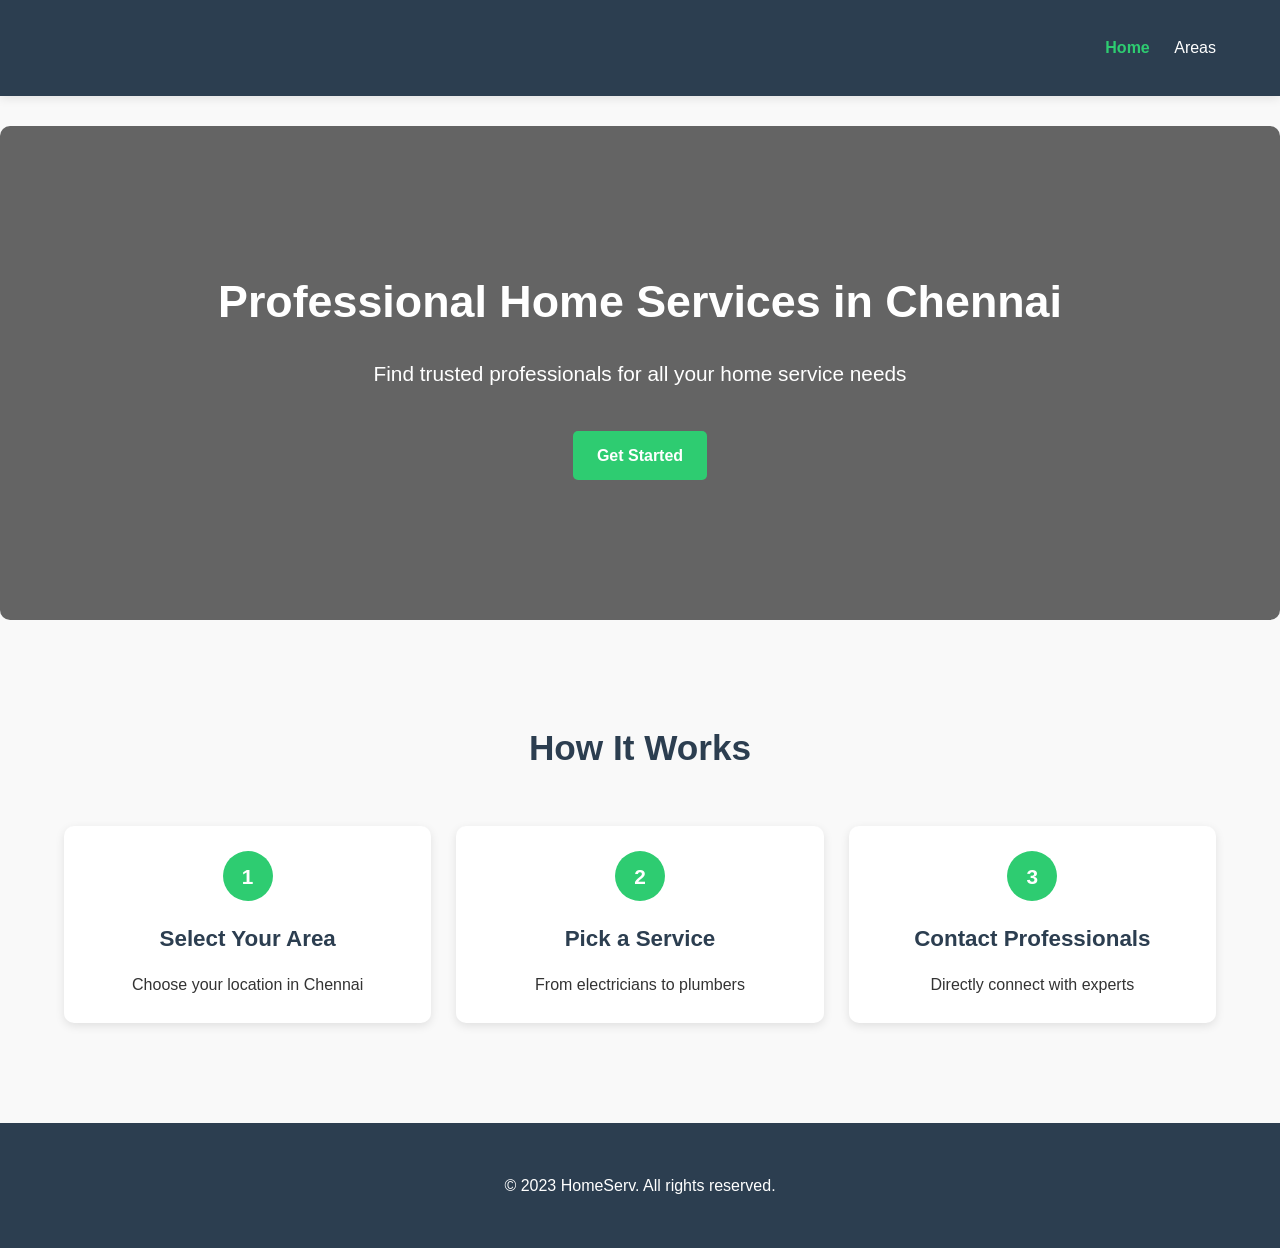
<file: index.html>
<!DOCTYPE html>
<html lang="en">
<head>
    <meta charset="UTF-8">
    <meta name="viewport" content="width=device-width, initial-scale=1.0">
    <title>HomeServ - Home Services in Chennai</title>
    <link rel="stylesheet" href="https://cdnjs.cloudflare.com/ajax/libs/font-awesome/6.0.0/css/all.min.css">
    <link rel="stylesheet" href="styles.css">
</head>
<body>
    <header>
        <div class="container">
            <div class="header-content">
                <a href="index.html" class="logo"></a>
                <!-- <img src="images/111.png" width="350x" height="555px"> -->
                <nav>
                    <!-- <img src="images/112.png" class="lll"> -->
                    <a href="index.html" class="active">Home</a>
                    <a href="areas.html">Areas</a>
                </nav>
            </div>
        </div>
    </header>

    <section class="hero">
        <div class="container">
            <h2>Professional Home Services in Chennai</h2>
            <p>Find trusted professionals for all your home service needs</p>
            <a href="areas.html" class="btn btn-primary">Get Started</a>
        </div>
    </section>

    <section class="how-it-works">
        <div class="container">
            <h2 class="section-title">How It Works</h2>
            <div class="grid">
                <div class="card step">
                    <div class="step-number">1</div>
                    <h3>Select Your Area</h3>
                    <p>Choose your location in Chennai</p>
                </div>
                <div class="card step">
                    <div class="step-number">2</div>
                    <h3>Pick a Service</h3>
                    <p>From electricians to plumbers</p>
                </div>
                <div class="card step">
                    <div class="step-number">3</div>
                    <h3>Contact Professionals</h3>
                    <p>Directly connect with experts</p>
                </div>
            </div>
        </div>
    </section>

    <footer>
        <div class="container">
            <p>&copy; 2023 HomeServ. All rights reserved.</p>
        </div>
    </footer>
</body>
</html>
</file>
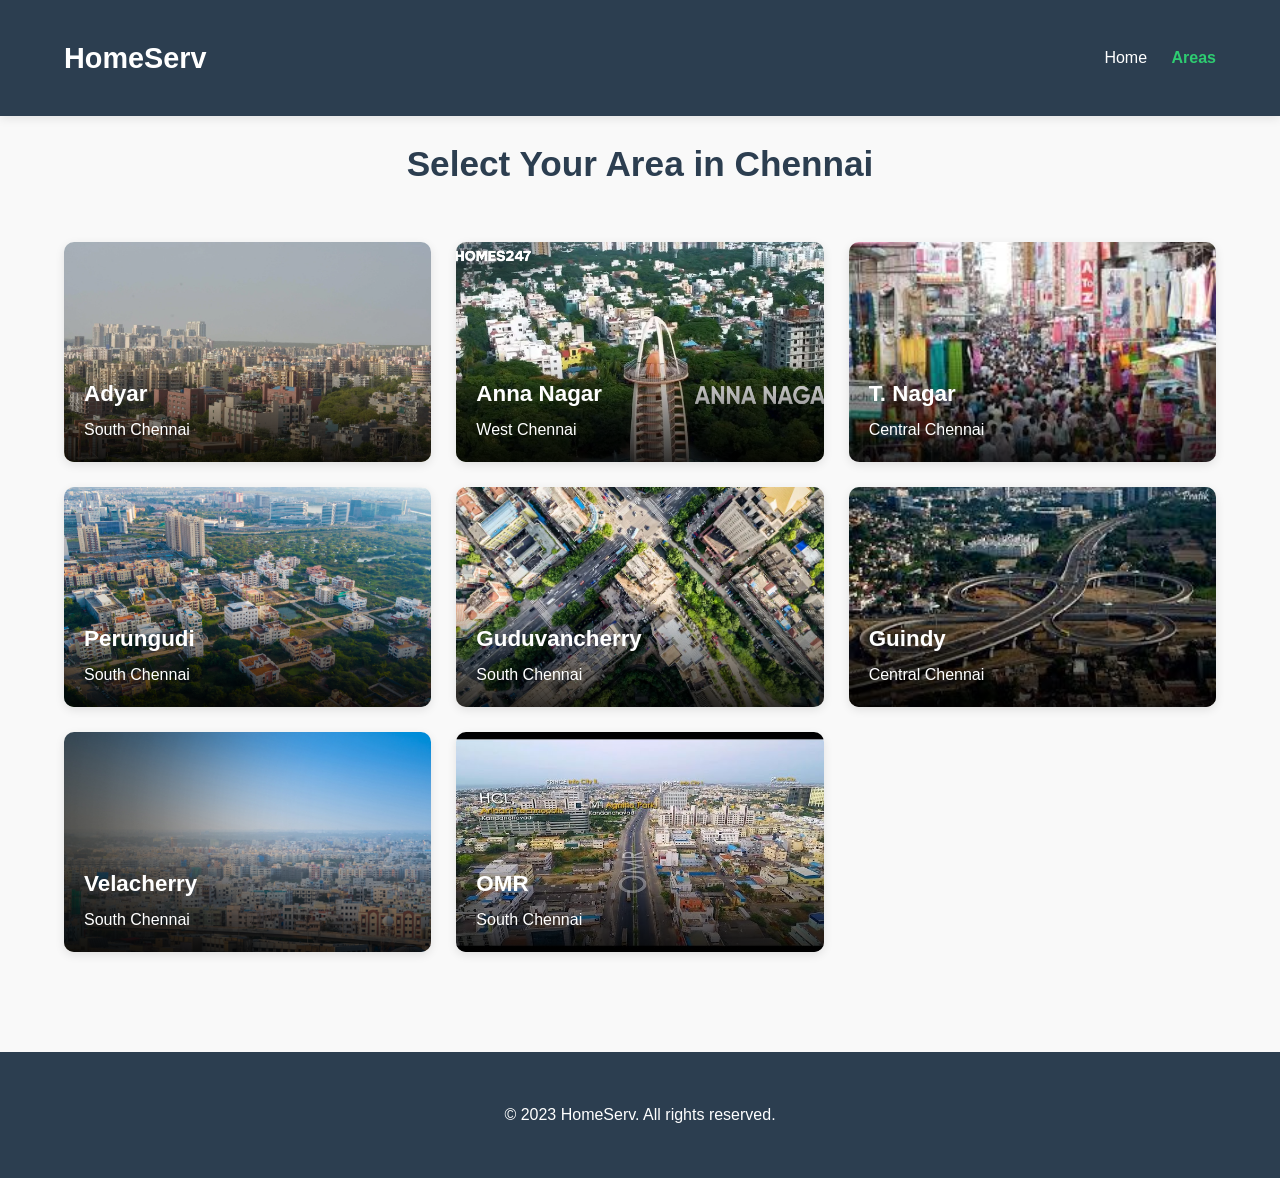
<file: areas.html>
<!DOCTYPE html>
<html lang="en">
<head>
    <meta charset="UTF-8">
    <meta name="viewport" content="width=device-width, initial-scale=1.0">
    <title>HomeServ - Service Areas in Chennai</title>
    <link rel="stylesheet" href="https://cdnjs.cloudflare.com/ajax/libs/font-awesome/6.0.0/css/all.min.css">
    <link rel="stylesheet" href="styles.css">
</head>
<body>
    <header>
        <div class="container">
            <div class="header-content">
                <a href="index.html" class="logo">HomeServ</a>
                <nav>
                    <a href="index.html">Home</a>
                    <a href="areas.html" class="active">Areas</a>
                </nav>
            </div>
        </div>
    </header>

    <main class="areas-container">
        <div class="container">
            <h2 class="section-title">Select Your Area in Chennai</h2>
            <div class="grid">
                <a href="services.html" class="card area-card">
                    <img src="images/Read-this-Before-Buying-your-Dream-House-in-Adyar.webp" alt="Adyar" class="area-image">
                    <div class="area-info">
                        <h3>Adyar</h3>
                        <p>South Chennai</p>
                    </div>
                </a>
                
                <a href="services.html" class="card area-card">
                    <img src="images/1727065975-1727065975-annanagar.jpg" alt="Anna Nagar" class="area-image">
                    <div class="area-info">
                        <h3>Anna Nagar</h3>
                        <p>West Chennai</p>
                    </div>
                </a>
                
                <a href="services.html" class="card area-card">
                    <img src="images/t nagar.jpg" alt="T. Nagar" class="area-image">
                    <div class="area-info">
                        <h3>T. Nagar</h3>
                        <p>Central Chennai</p>
                    </div>
                <a href="services.html" class="card area-card">
                    <img src="images/top_reasons_to_choose_perungudi_for_your_office_space_in_chennai.png" alt="Perungudi" class="area-image">
                    <div class="area-info">
                        <h3>Perungudi</h3>
                        <p>South Chennai</p>
                    </div>
                </a>
                <a href="services.html" class="card area-card">
                    <img src="images/Banner-Image_-Expert-Insights-on-Why-Guduvanchery-is-Set-to-Become-Chennais-Real-Estate-Goldmine.webp" alt="Guduvancherry" class="area-image">
                    <div class="area-info">
                        <h3>Guduvancherry</h3>
                        <p>South Chennai</p>
                    </div>
                </a>
                <a href="services.html" class="card area-card">
                    <img src="images/guindy.jpg" alt="Guindy" class="area-image">
                    <div class="area-info">
                        <h3>Guindy</h3>
                        <p>Central Chennai</p>
                    </div>
                </a>
                <a href="services.html" class="card area-card">
                    <img src="images/vela.jpg" alt="Velacherry" class="area-image">
                    <div class="area-info">
                        <h3>Velacherry</h3>
                        <p>South Chennai</p>
                    </div>
                </a>
                <a href="services.html" class="card area-card">
                    <img src="images/omr.jpg" alt="OMR" class="area-image">
                    <div class="area-info">
                        <h3>OMR</h3>
                        <p>South Chennai</p>
                    </div>
                </a>
            </div>
        </div>
    </main>
    <footer>
        <div class="container">
            <p>&copy; 2023 HomeServ. All rights reserved.</p>
        </div>
    </footer>
</body>
</html>
</file>
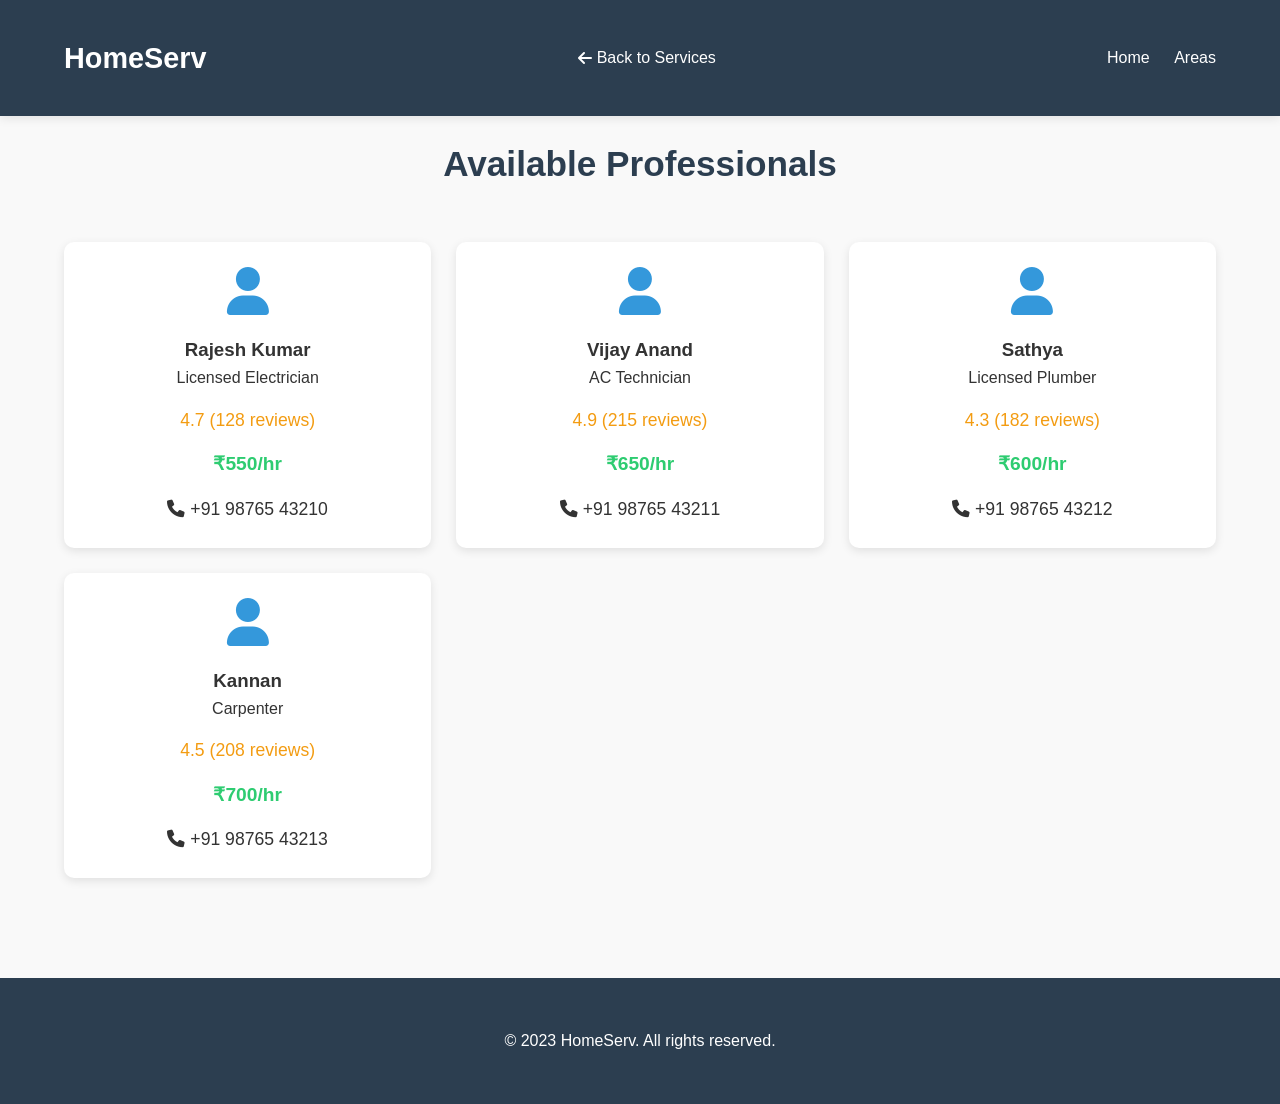
<file: members.html>
<!DOCTYPE html>
<html lang="en">
<head>
    <meta charset="UTF-8">
    <meta name="viewport" content="width=device-width, initial-scale=1.0">
    <title>HomeServ - Available Professionals</title>
    <link rel="stylesheet" href="https://cdnjs.cloudflare.com/ajax/libs/font-awesome/6.0.0/css/all.min.css">
    <link rel="stylesheet" href="styles.css">
</head>
<body>
    <header>
        <div class="container">
            <div class="header-content">
                <a href="index.html" class="logo">HomeServ</a>
                <a href="services.html" class="back-link">
                    <i class="fas fa-arrow-left"></i> Back to Services
                </a>
                <nav>
                    <a href="index.html">Home</a>
                    <a href="areas.html">Areas</a>
                </nav>
            </div>
        </div>
    </header>

    <main class="members-container">
        <div class="container">
            <h2 class="section-title">Available Professionals</h2>
            <div class="grid">
                <div class="card professional-card">
                    <i class="fas fa-user service-icon"></i>
                    <!-- <img src="images/professional1.jpg" alt="Rajesh Kumar" class="professional-img"> -->
                    <h3>Rajesh Kumar</h3>
                    <p>Licensed Electrician</p>
                    <div class="professional-rating">
                        4.7 (128 reviews)
                    </div>
                    <div class="professional-price">₹550/hr</div>
                    <div class="contact-info">
                        <p><i class="fas fa-phone"></i> +91 98765 43210</p>
                    </div>
                </div>
                
                <div class="card professional-card">
                    <i class="fas fa-user service-icon"></i>
                    <!-- <img src="images/professional2.jpg" alt="Vijay Anand" class="professional-img"> -->
                    <h3>Vijay Anand</h3>
                    <p>AC Technician</p>
                    <div class="professional-rating">
                        4.9 (215 reviews)
                    </div>
                    <div class="professional-price">₹650/hr</div>
                    <div class="contact-info">
                        <p><i class="fas fa-phone"></i> +91 98765 43211</p>
                    </div>
                </div>
                <div class="card professional-card">
                    <i class="fas fa-user service-icon"></i>
                    <!-- <img src="images/professional2.jpg" alt="Sathya" class="professional-img"> -->
                    <h3>Sathya</h3>
                    <p>Licensed Plumber</p>
                    <div class="professional-rating">
                        4.3 (182 reviews)
                    </div>
                    <div class="professional-price">₹600/hr</div>
                    <div class="contact-info">
                        <p><i class="fas fa-phone"></i> +91 98765 43212</p>
                    </div>
                </div>
                <div class="card professional-card">
                    <i class="fas fa-user service-icon" alt="Kannan"></i>
                    <!-- <img src="images/professional2.jpg" alt="Kannan" class="professional-img"> -->
                    <h3>Kannan</h3>
                    <p>Carpenter</p>
                    <div class="professional-rating">
                        4.5 (208 reviews)
                    </div>
                    <div class="professional-price">₹700/hr</div>
                    <div class="contact-info">
                        <p><i class="fas fa-phone"></i> +91 98765 43213</p>
                    </div>
                </div>
            </div>
        </div>
    </main>

    <footer>
        <div class="container">
            <p>&copy; 2023 HomeServ. All rights reserved.</p>
        </div>
    </footer>
</body>
</html>
</file>
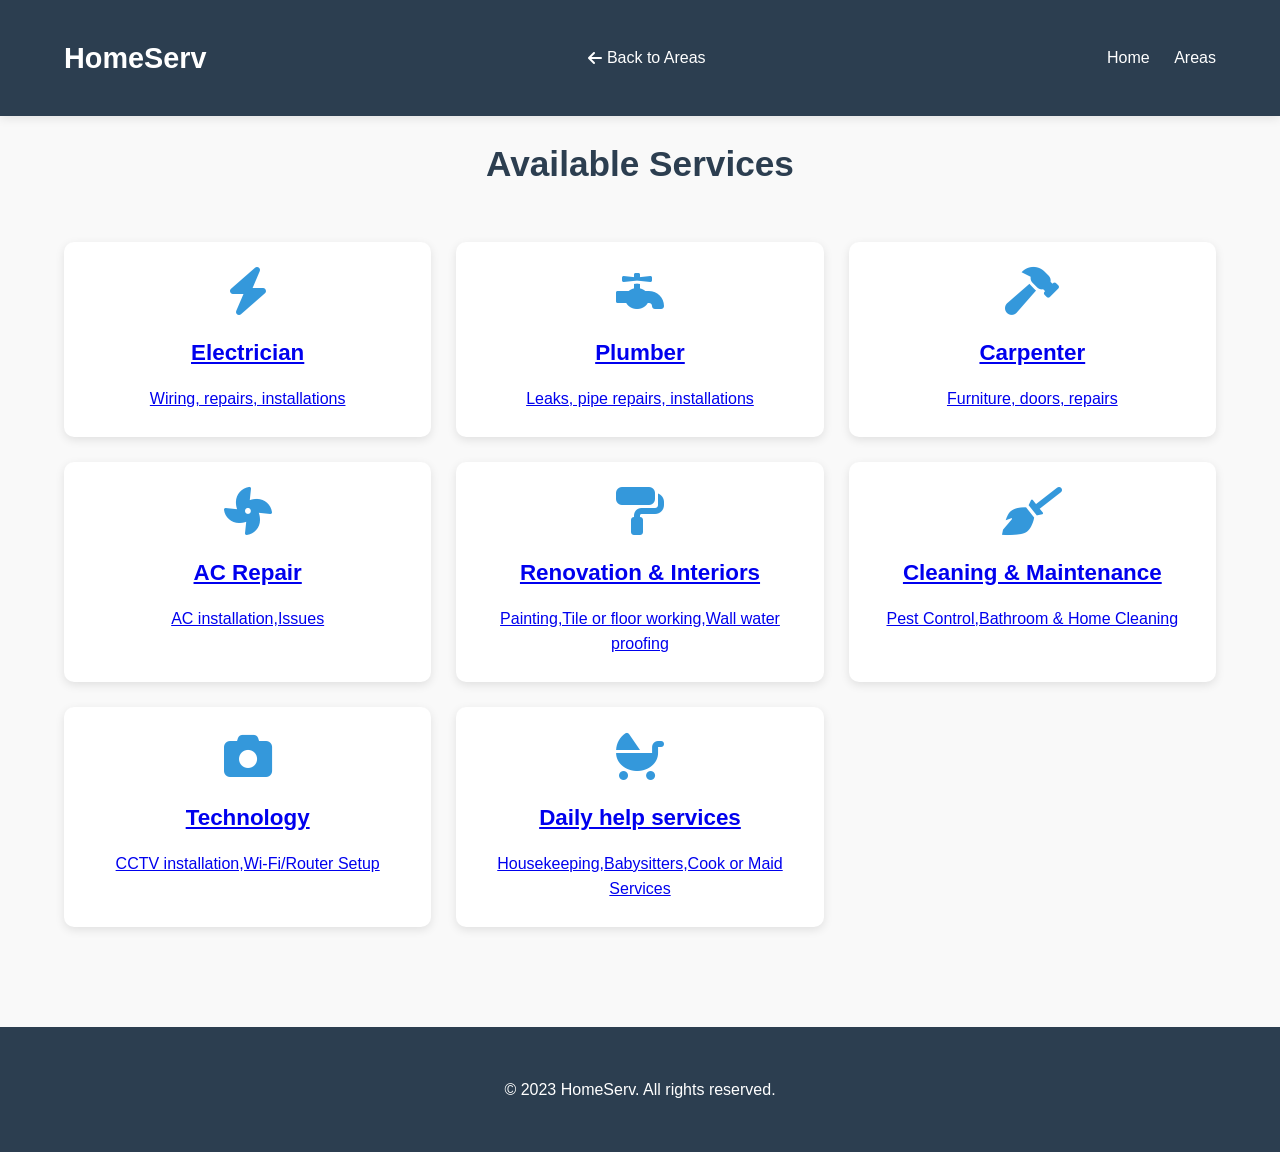
<file: services.html>
<!DOCTYPE html>
<html lang="en">
<head>
    <meta charset="UTF-8">
    <meta name="viewport" content="width=device-width, initial-scale=1.0">
    <title>HomeServ - Our Services</title>
    <link rel="stylesheet" href="https://cdnjs.cloudflare.com/ajax/libs/font-awesome/6.0.0/css/all.min.css">
    <link rel="stylesheet" href="styles.css">
</head>
<body>
    <header>
        <div class="container">
            <div class="header-content">
                <a href="index.html" class="logo">HomeServ</a>
                <a href="areas.html" class="back-link">
                    <i class="fas fa-arrow-left"></i> Back to Areas
                </a>
                <nav>
                    <a href="index.html">Home</a>
                    <a href="areas.html">Areas</a>
                </nav>
            </div>
        </div>
    </header>

    <main class="services-container">
        <div class="container">
            <h2 class="section-title">Available Services</h2>
            <div class="grid">
                <a href="members.html" class="card service-card">
                    <i class="fas fa-bolt service-icon"></i>
                    <h3>Electrician</h3>
                    <p>Wiring, repairs, installations</p>
                </a>
                
                <a href="members.html" class="card service-card">
                    <i class="fas fa-faucet service-icon"></i>
                    <h3>Plumber</h3>
                    <p>Leaks, pipe repairs, installations</p>
                </a>
                
                <a href="members.html" class="card service-card">
                    <i class="fas fa-hammer service-icon"></i>
                    <h3>Carpenter</h3>
                    <p>Furniture, doors, repairs</p>
                </a>
                <a href="members.html" class="card service-card">
                    <i class="fas fa-fan service-icon"></i>
                    <h3>AC Repair</h3>
                    <p>AC installation,Issues</p>
                </a>
                <a href="members.html" class="card service-card">
                    <i class="fas fa-paint-roller service-icon"></i>
                    <h3>Renovation & Interiors</h3>
                    <p>Painting,Tile or floor working,Wall water proofing</p>
                </a>
                <a href="members.html" class="card service-card">
                    <i class="fas fa-broom service-icon"></i>
                    <h3>Cleaning & Maintenance</h3>
                    <p>Pest Control,Bathroom & Home Cleaning</p>
                </a>
                <a href="members.html" class="card service-card">
                    <i class="fas fa-camera service-icon"></i>
                    <h3>Technology</h3>
                    <p>CCTV installation,Wi-Fi/Router Setup</p>
                </a>
                <a href="members.html" class="card service-card">
                    <i class="fas fa-baby-carriage service-icon"></i>
                    <h3>Daily help services</h3>
                    <p>Housekeeping,Babysitters,Cook or Maid Services</p>
                </a>
            </div>
        </div>
    </main>

    <footer>
        <div class="container">
            <p>&copy; 2023 HomeServ. All rights reserved.</p>
        </div>
    </footer>
</body>
</html>
</file>
<file: styles.css>
/* Global Styles */
:root {
    --primary: #3498db;
    --secondary: #2ecc71;
    --dark: #2c3e50;
    --light: #ecf0f1;
    --gray: #95a5a6;
}

* {
    margin: 0;
    padding: 0;
    box-sizing: border-box;
    font-family: 'Segoe UI', Tahoma, Geneva, Verdana, sans-serif;
}

body {
    background-color: #f9f9f9;
    color: #333;
    line-height: 1.6;
}

.container {
    width: 90%;
    max-width: 1200px;
    margin: 0 auto;
    padding: 20px 0;
}

/* Header Styles */
header {
    background-color: var(--dark);
    color: white;
    padding: 15px 0;
    box-shadow: 0 2px 10px rgba(0,0,0,0.1);
}

.header-content {
    display: flex;
    justify-content: space-between;
    align-items: center;
}

.logo {
    font-size: 1.8rem;
    font-weight: 700;
    color: white;
    text-decoration: none;
}

nav a {
    color: white;
    text-decoration: none;
    margin-left: 20px;
    font-weight: 500;
    transition: color 0.3s;
}

nav a:hover {
    color: var(--secondary);
}

nav a.active {
    color: var(--secondary);
    font-weight: 600;
}

.back-link {
    color: white;
    text-decoration: none;
    display: flex;
    align-items: center;
    gap: 5px;
}

/* Button Styles */
.btn {
    display: inline-block;
    padding: 12px 24px;
    border-radius: 5px;
    text-decoration: none;
    font-weight: 600;
    transition: all 0.3s;
    text-align: center;
}

.btn-primary {
    background-color: var(--secondary);
    color: white;
}

.btn-primary:hover {
    background-color: #27ae60;
    transform: translateY(-2px);
    box-shadow: 0 4px 8px rgba(0,0,0,0.1);
}

/* Card Styles */
.card {
    background: white;
    border-radius: 10px;
    overflow: hidden;
    box-shadow: 0 3px 10px rgba(0,0,0,0.1);
    transition: transform 0.3s;
}

.card:hover {
    transform: translateY(-5px);
}

/* Grid Layouts */
.grid {
    display: grid;
    grid-template-columns: repeat(auto-fill, minmax(280px, 1fr));
    gap: 25px;
    margin-top: 30px;
}

/* Hero Section */
.hero {
    background: linear-gradient(rgba(0,0,0,0.6), rgba(0,0,0,0.6)), 
                url('https://images.unsplash.com/photo-1600585154340-be6161a56a0c?ixlib=rb-1.2.1&auto=format&fit=crop&w=1350&q=80');
    background-size: cover;
    background-position: center;
    color: white;
    text-align: center;
    padding: 120px 20px;
    border-radius: 10px;
    margin: 30px 0;
}

.hero h2 {
    font-size: 2.8rem;
    margin-bottom: 20px;
}

.hero p {
    font-size: 1.3rem;
    margin-bottom: 40px;
}

/* How It Works Section */
.how-it-works {
    text-align: center;
    margin: 80px 0;
}

.section-title {
    font-size: 2.2rem;
    margin-bottom: 50px;
    color: var(--dark);
    text-align: center;
}

.step {
    padding: 25px;
    text-align: center;
}

.step-number {
    width: 50px;
    height: 50px;
    background-color: var(--secondary);
    color: white;
    border-radius: 50%;
    display: flex;
    align-items: center;
    justify-content: center;
    margin: 0 auto 20px;
    font-weight: bold;
    font-size: 1.3rem;
}

.step h3 {
    font-size: 1.4rem;
    margin-bottom: 15px;
    color: var(--dark);
}

/* Areas Page Specific */
.area-card {
    height: 220px;
    position: relative;
    overflow: hidden;
    border-radius: 10px;
}

.area-image {
    width: 100%;
    height: 100%;
    object-fit: cover;
    transition: transform 0.5s;
}

.area-card:hover .area-image {
    transform: scale(1.05);
}

.area-info {
    position: absolute;
    bottom: 0;
    left: 0;
    right: 0;
    background: linear-gradient(to top, rgba(0,0,0,0.8), transparent);
    padding: 20px;
    color: white;
}

.area-info h3 {
    margin-bottom: 5px;
    font-size: 1.4rem;
}

/* Services Page Specific */
.service-card {
    text-align: center;
    padding: 25px;
}

.service-icon {
    font-size: 3rem;
    color: var(--primary);
    margin-bottom: 20px;
}

.service-card h3 {
    font-size: 1.4rem;
    margin-bottom: 15px;
}

/* Professionals Page Specific */
.professional-card {
    text-align: center;
    padding: 25px;
}

.professional-img {
    width: 140px;
    height: 140px;
    border-radius: 50%;
    object-fit: cover;
    border: 4px solid var(--primary);
    margin: 0 auto 20px;
}

.professional-rating {
    color: #f39c12;
    margin: 15px 0;
    font-size: 1.1rem;
}

.professional-price {
    font-weight: bold;
    color: var(--secondary);
    font-size: 1.2rem;
    margin: 15px 0;
}

.contact-info {
    margin-top: 15px;
    font-size: 1.1rem;
}

/* Footer */
footer {
    background-color: var(--dark);
    color: white;
    text-align: center;
    padding: 30px 0;
    margin-top: 80px;
}

@media(max-width: 480px){
    .container{
        flex-direction: column;
        align-items: center;
    }
}
</file>
